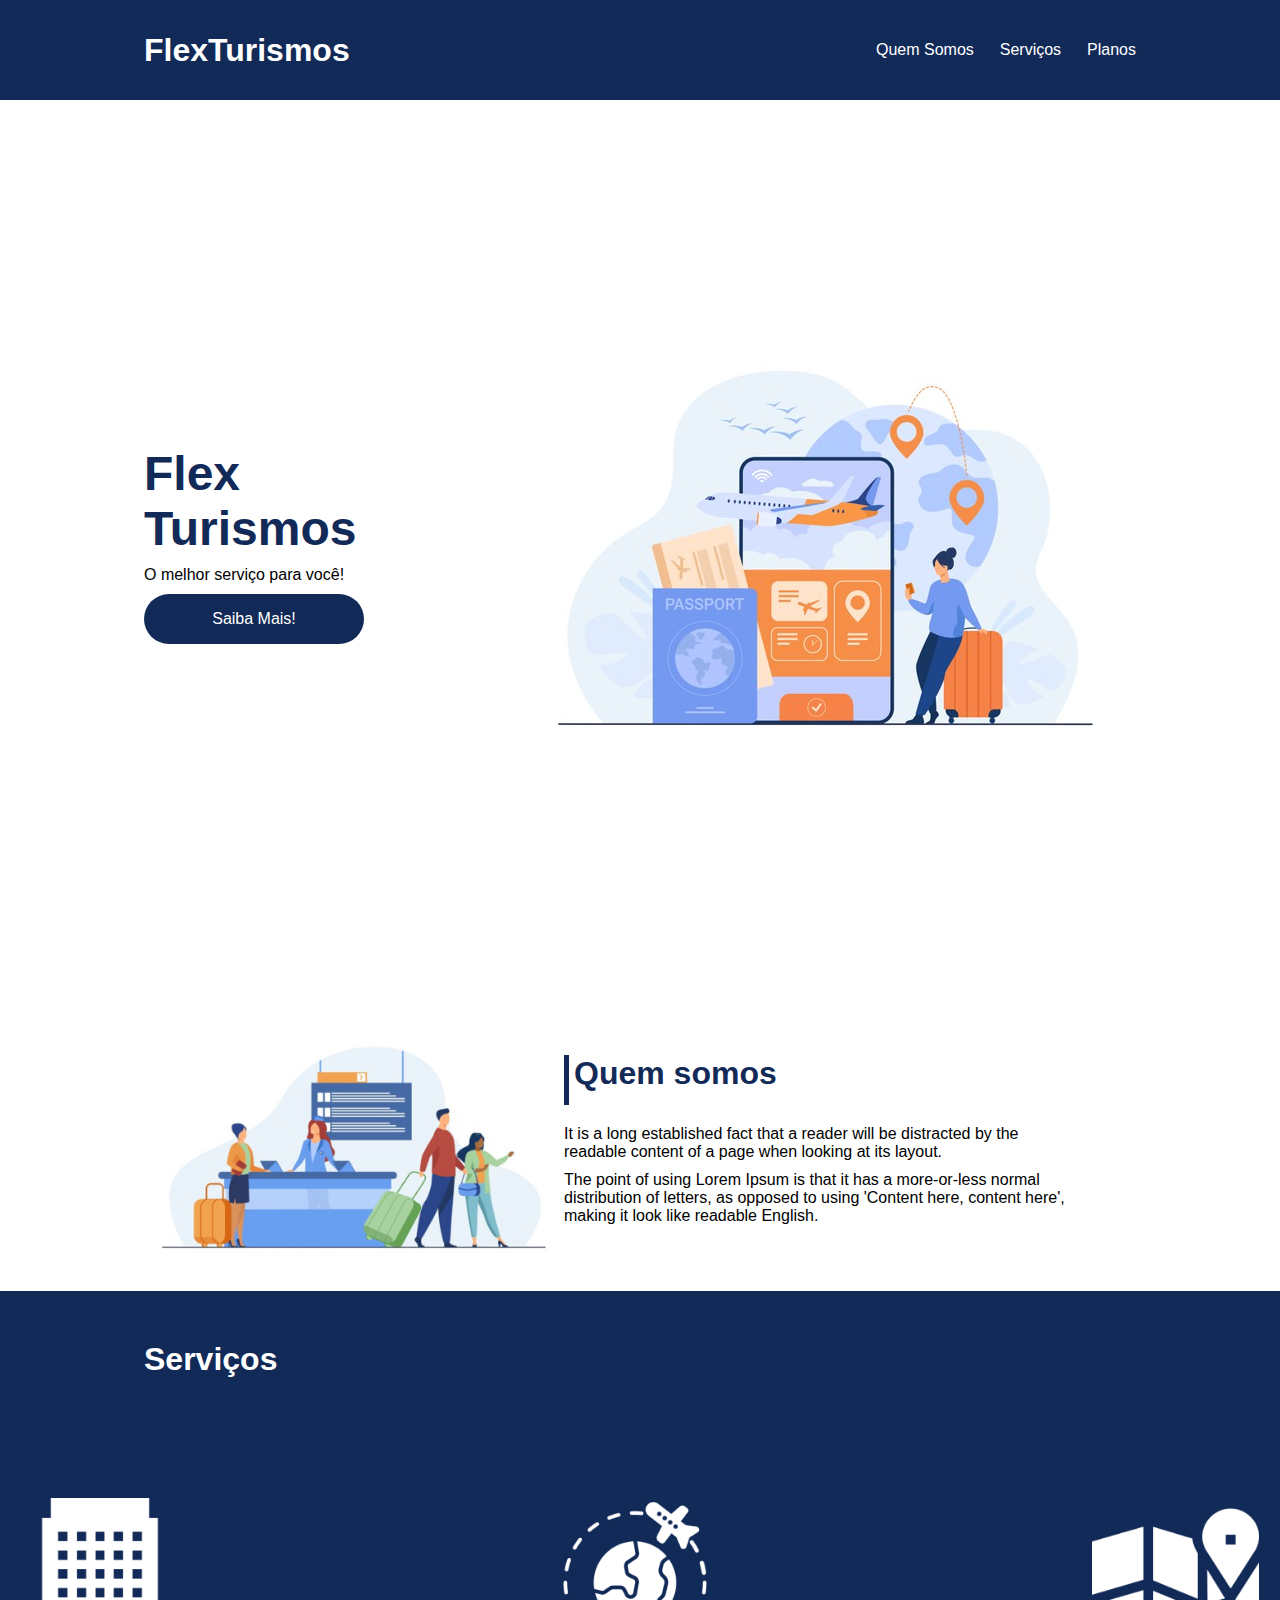
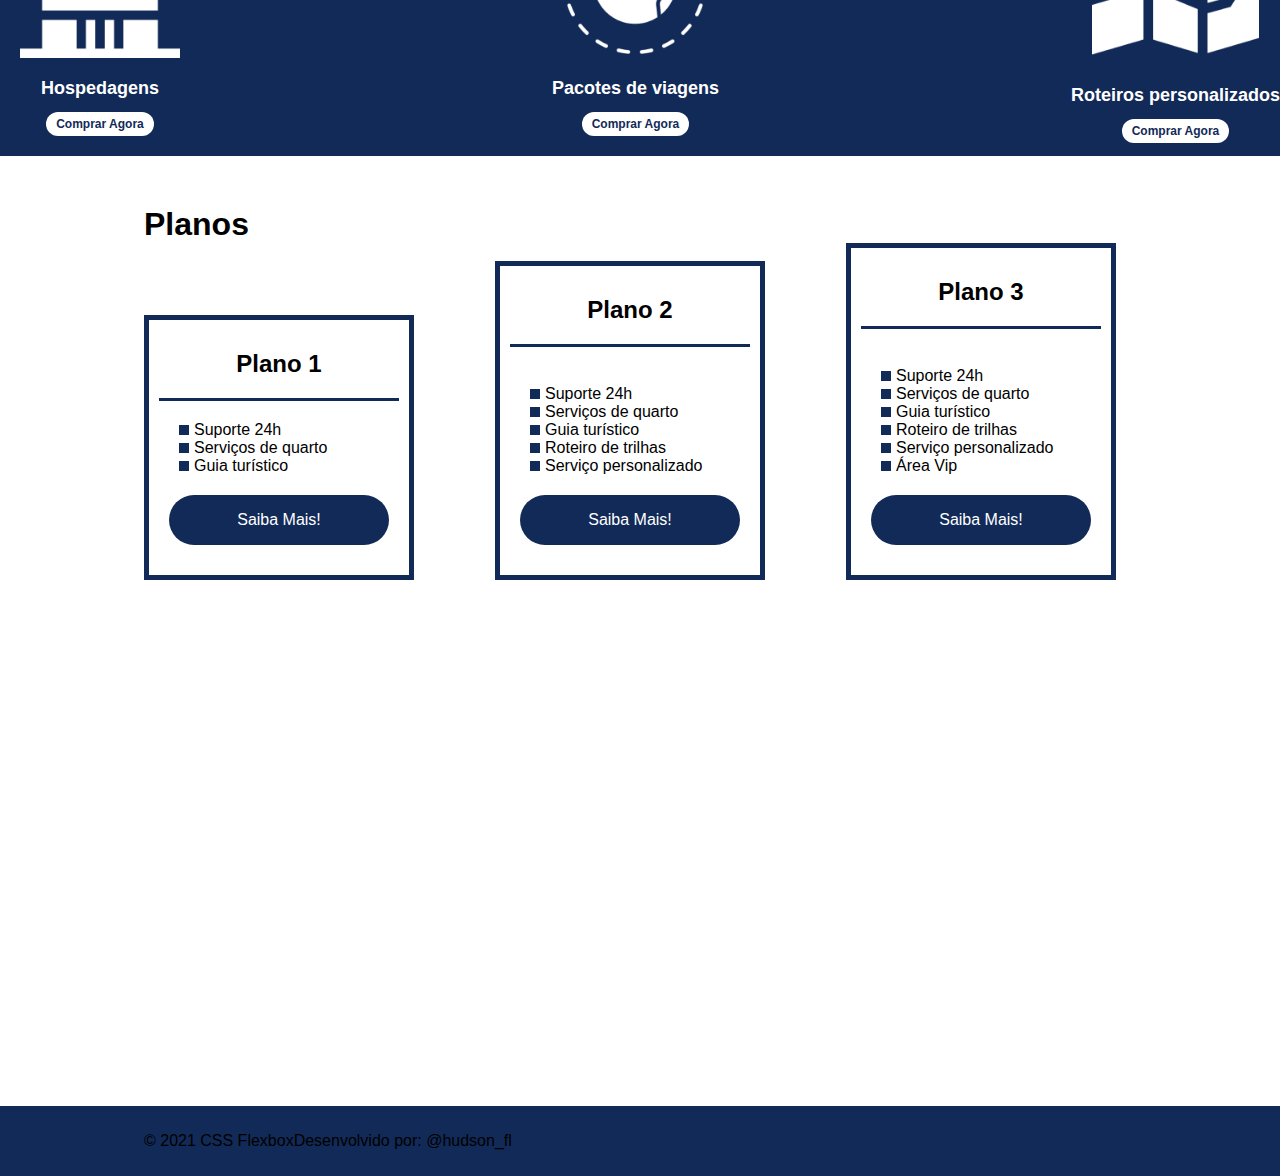
<file: 3-project-flex/index.html>
<!DOCTYPE html>
<html lang="pt-br">
<head>
    <meta charset="UTF-8">
    <meta name="viewport" content="width=device-width, initial-scale=1.0">
    <title>Flex Turismos</title>
    <link rel="stylesheet" href="./style.css">
</head>
<body>
    <header>
        <div class="flex-container menu">
            <div> <h1>FlexTurismos</h1></div>
                <ul class=" list-items">
                    <li><a href="#quem-somos">Quem Somos</a></li>
                    <li><a href="#servicos">Serviços</a></li>
                    <li><a href="#planos">Planos</a></li>
                </ul>
        </div>
    </header>

    <div class="flex-container apresentacao">
        <div class="texto-apresentacao">
            <h1>Flex <br>Turismos</h1>
            <p>O melhor serviço para você!</p>
            <a href="" class="btn">Saiba Mais!</a>
        </div>

        <div>
            <div><img src="./images/0-main.png" alt="banner de apresentação"></div>
        </div>
    </div>

    <div class="flex-container" id="quem-somos">
        <div>
            <h2>Quem somos</h2>
            <p>It is a long established fact that a reader will be distracted by the readable content of a page when looking at its layout. </p>
            <p>The point of using Lorem Ipsum is that it has a more-or-less normal distribution of letters, as opposed to using 'Content here, content here', making it look like readable English.</p>
        </div>
        <div>
            <img src="./images/1-quem-somos.png" alt="balcão de atendimento">
        </div>

    </div>

    <div class="container-externo">
        <div class="flex-container" id="servicos" >
            <h2>Serviços</h2>
        </div>

        <div class="list-servicos">
            <div class="item-servicos">
                <div><img src="./images/icon-2.png" alt="hospedagens"></div>
                <p>Hospedagens</p>
                <a href="#">Comprar Agora</a>
            </div>

            <div class="item-servicos">
               <div><img src="./images/icon-1.png" alt="pacote de viagens"></div>
               <p>Pacotes de viagens</p>
               <a href="#">Comprar Agora</a>
            </div>

            <div class="item-servicos">
                <div><img src="./images/icon-3.png" alt="roteiros personalizados"></div>
                <p>Roteiros personalizados</p>
                <a href="#">Comprar Agora</a>
            </div>

        </div>
    </div>

    <div class="flex-container" id="planos">
        <div><h2>Planos</h2></div>

        <div class="list-planos">
            <div class="item-planos">
                <h3>Plano 1</h3>
                <ul>
                    <li>Suporte 24h</li>
                    <li>Serviços de quarto</li>
                    <li>Guia turístico</li>
                </ul>
                <a href="#" class="btn">Saiba Mais!</a>
            </div>

            <div class="item-planos">
                <h3>Plano 2</h3>
                <br>
                <ul>
                    <li>Suporte 24h</li>
                    <li>Serviços de quarto</li>
                    <li>Guia turístico</li>
                    <li>Roteiro de trilhas</li>
                    <li>Serviço personalizado</li>
                </ul>
                <a href="#" class="btn">Saiba Mais!</a>
            </div>

            <div class="item-planos">
                <h3>Plano 3</h3>
                <br>
                <ul>
                    <li>Suporte 24h</li>
                    <li>Serviços de quarto</li>
                    <li>Guia turístico</li>
                    <li>Roteiro de trilhas</li>
                    <li>Serviço personalizado</li>
                    <li>Área Vip</li>
                </ul>
                <a href="#" class="btn">Saiba Mais!</a>
            </div>
        </div>
    </div>

    <footer footer>
        <div class="flex-container">
            <p>&copy; 2021 CSS Flexbox</p>
            <p>Desenvolvido por: @hudson_fl</p>
        </div>
    </footer>
</body>
</html>
</file>
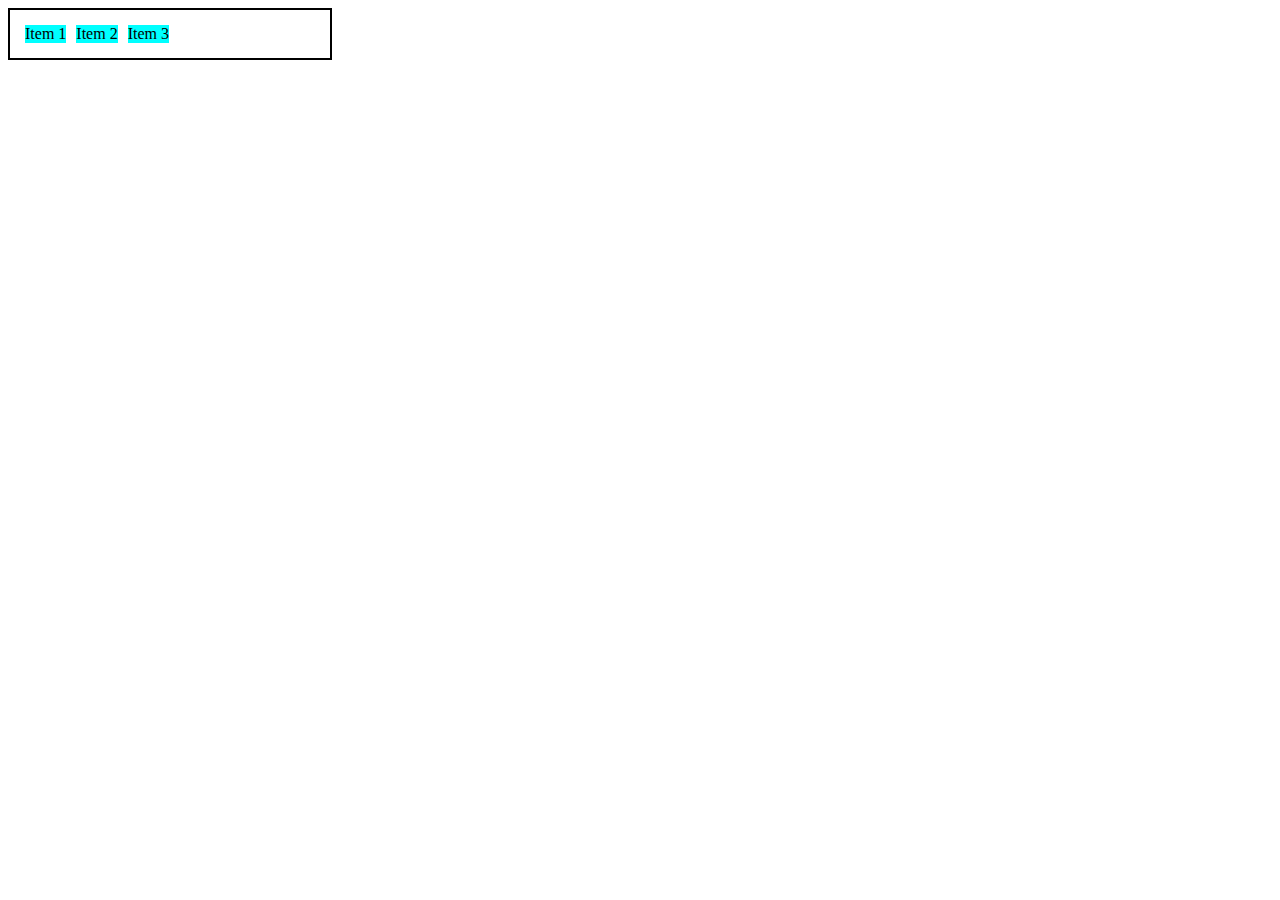
<file: 1-2-flexbox-css/0-display-flex.html>
<!DOCTYPE html>
<html lang="=en">
    <head>
        <meta charset="UTF-8">
        <meta name="viewport"   content="width=device-width, initial-scale=1.0">
        <title>Fundamentos - display flex</title>
        <style>
            .flex {
                max-width: 300px;
                padding: 10px;
                border: 2px solid black;
                display: flex;
            }

            .item{
                background-color: aqua;  
                margin: 5px;
            }
        </style>
    </head>
    <body>
        <div class="flex">
            <div class="item">Item 1</div>
            <div class="item">Item 2</div>
            <div class="item">Item 3</div>
        </div>
    </body>

</html>
</file>
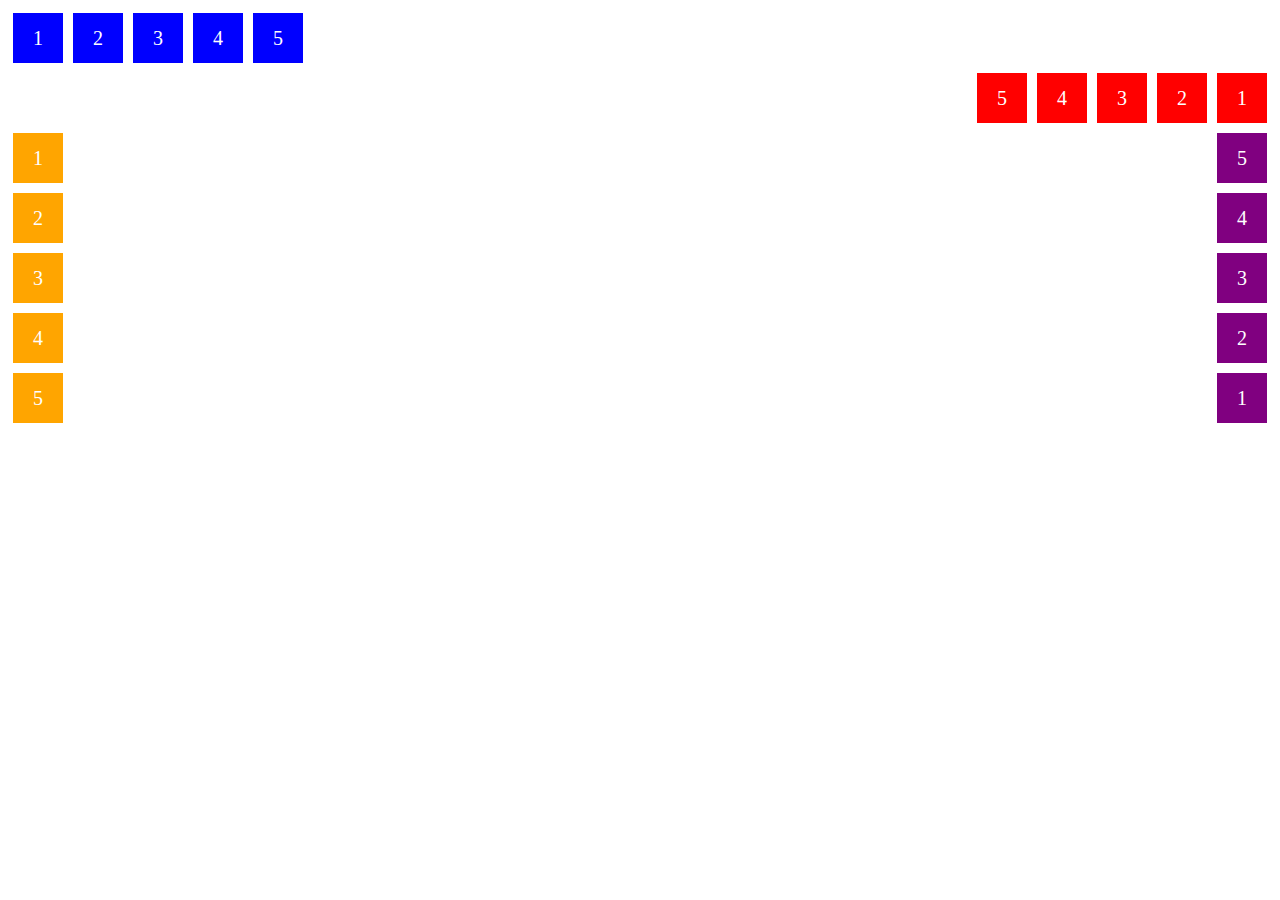
<file: 1-2-flexbox-css/1-flex-direction.html>
<!DOCTYPE html>
<html lang="=en">
    <head>
        <meta charset="UTF-8">
        <meta name="viewport"   content="width=device-width, initial-scale=1.0">
        <title>Fundamentos - Flex direction</title>
        
        <style>
            .flex-container{
                margin: 0;
                padding: 0;
                display: flex;
                list-style: none;
            }

            .flex-item{
                background: blue;
                height: 50px;
                width: 50px;
                line-height: 50px;
                font-size: 20px;
                color: white;
                text-align: center;
                margin: 5px;
            }

            .row{
                flex-direction: row;
            }

            .row-reverse {
                flex-direction: row-reverse;
            }
            .row-reverse li {
                background-color: red;
            }

            .column {
                float: left;
                flex-direction: column; 
            }

            .column li {
                background-color: orange;
            }

            .column-reverse {
                float: right;
                flex-direction: column-reverse;
            }

            .column-reverse li {
                background-color: purple;
            }
            
        </style>
    </head>

    <body>
        <ul class="flex-container row">
            <li class="flex-item">1</li>
            <li class="flex-item">2</li>
            <li class="flex-item">3</li>
            <li class="flex-item">4</li>
            <li class="flex-item">5</li>
        </ul> 
        
        <ul class="flex-container row-reverse">
            <li class="flex-item">1</li>
            <li class="flex-item">2</li>
            <li class="flex-item">3</li>
            <li class="flex-item">4</li>
            <li class="flex-item">5</li>
        </ul>

        <ul class="flex-container column">
            <li class="flex-item">1</li>
            <li class="flex-item">2</li>
            <li class="flex-item">3</li>
            <li class="flex-item">4</li>
            <li class="flex-item">5</li>
        </ul>

        <ul class="flex-container column-reverse">
        <li class="flex-item">1</li>
        <li class="flex-item">2</li>
        <li class="flex-item">3</li>
        <li class="flex-item">4</li>
        <li class="flex-item">5</li>
    </ul>

    </body>
</html>
</file>
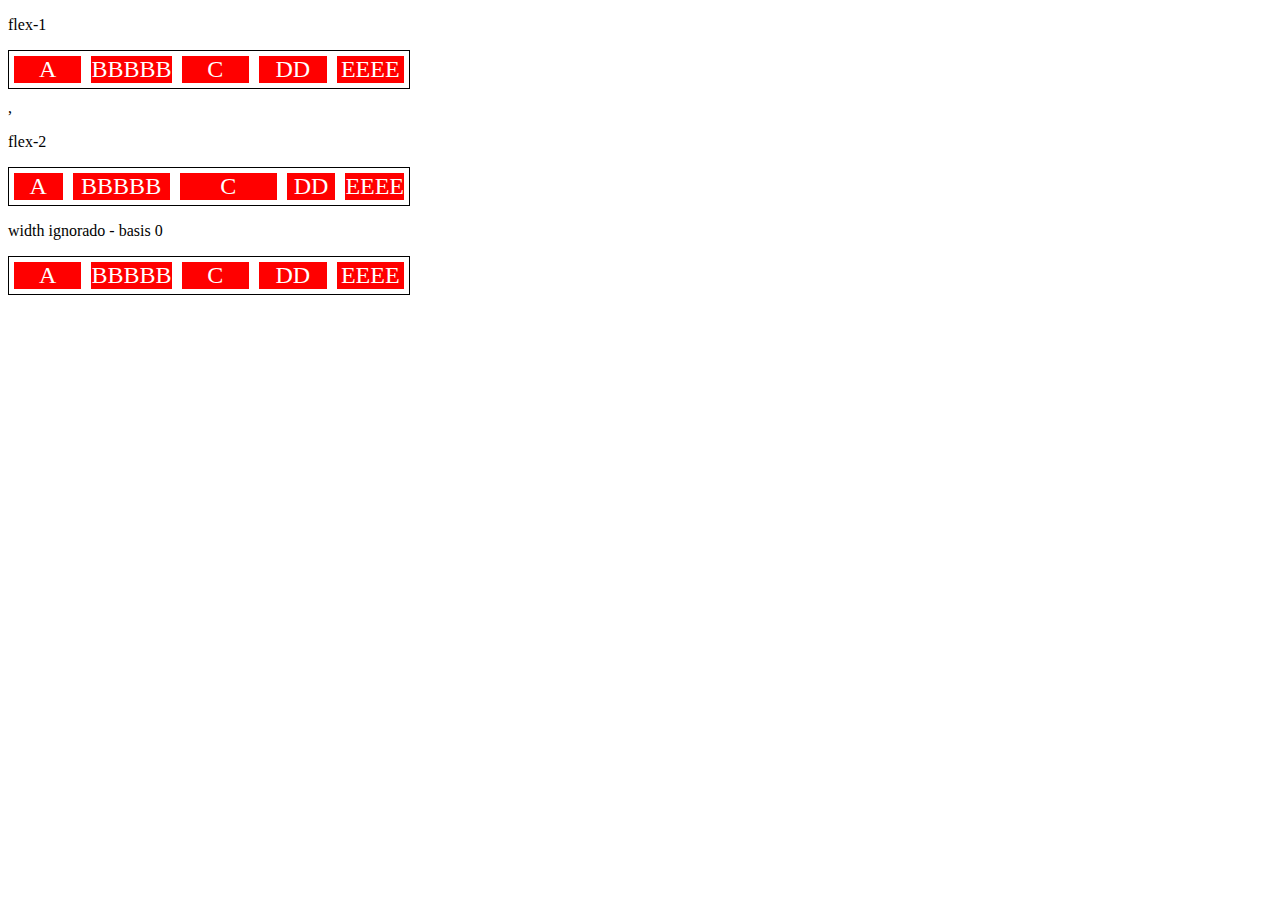
<file: 1-2-flexbox-css/10-flex.html>
<!DOCTYPE html>
<html lang="=en">
    <head>
        <meta charset="UTF-8">
        <meta name="viewport" content="width=device-width, initial-scale=1.0">
        <title>Fundamentos - flex</title>

        <style>
            .flex-container{
                display: flex;
                border: 1px solid black;
                max-width: 400px;
                margin-bottom: 10px;

            }
            .item {
                background-color: red;
                color: white;
                font-size: 24px;
                text-align: center;
                margin: 5px;
                }

            .flex-1 {
                flex: 1;
                /*grow = 1, shrink = 1, basis =0*/
            }
            .largura {
                width: 200px;
                /*min-width: 250px;*/
            }
            .flex-2 {
                flex: 2;
                /*grow = 2, shrink = 1, basis =0*/
            }
        </style>

    </head>
    <body>
        <p>flex-1</p>
        <div class="flex-container">
            <div class="item flex-1">A</div>
            <div class="item flex-1">BBBBB</div>
            <div class="item flex-1">C</div>
            <div class="item flex-1">DD</div>
            <div class="item flex-1">EEEE</div>
        </div>,

        <p>flex-2</p>
        <div class="flex-container">
            <div class="item flex-1">A</div>
            <div class="item flex-2">BBBBB</div>
            <div class="item flex-2">C</div>
            <div class="item flex-1">DD</div>
            <div class="item flex-1">EEEE</div>
        </div>


        <p>width ignorado - basis 0</p>
        <div class="flex-container">
            <div class="item flex-1 largura">A</div>
            <div class="item flex-1 largura">BBBBB</div>
            <div class="item flex-1 largura">C</div>
            <div class="item flex-1 largura">DD</div>
            <div class="item flex-1 largura">EEEE</div>
        </div>
    </body>
</html>
</file>
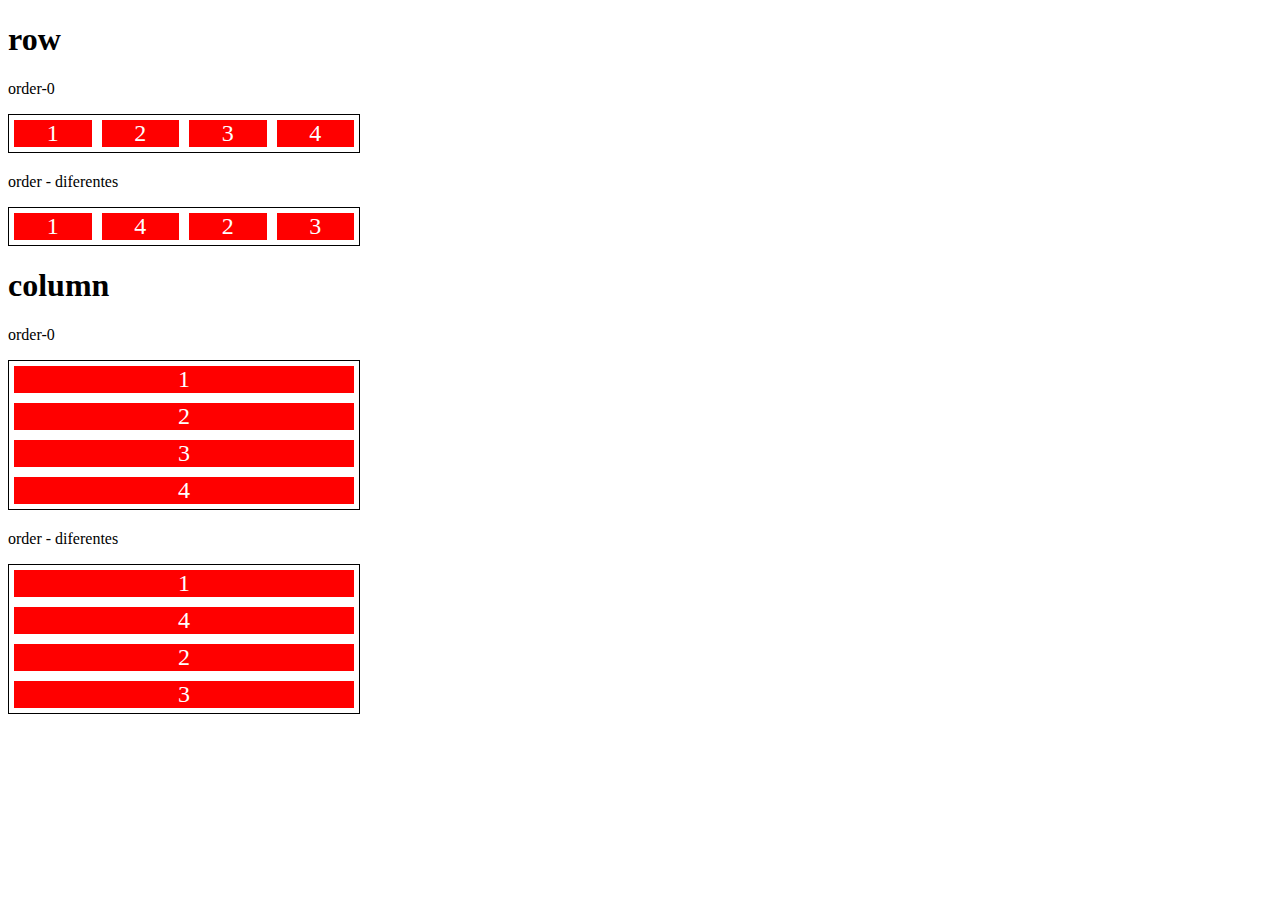
<file: 1-2-flexbox-css/11-order-flexbox.html>
<!DOCTYPE html>
<html lang="=en">
    <head>
        <meta charset="UTF-8">
        <meta name="viewport" content="width=device-width, initial-scale=1.0">
        <title>Fundamentos - order</title>
                      
        <style>
            .flex-container {
                display: flex;
                max-width: 350px;
                border: 1px solid black;
                margin-bottom: 20px;
            }

            .item {
                flex: 1;
                background: red;
                color: white;
                text-align: center;
                font-size: 24px;
                margin: 5px;
                order: 0;
            }

            .o1 {
                order: 1;
            }
            .o2 {
                order: 2;
            }

            .o3 {
                order: 3;
            }

            .direction {
                flex-direction: column;
            
            }
        </style>
    
    </head>
    
    <body>

        <h1>row</h1>
        <p>order-0</p>
        <div class="flex-container">
            <div class="item">1</div>
            <div class="item">2</div>
            <div class="item">3</div>
            <div class="item">4</div>
        </div>

        <p>order - diferentes</p>
        <div class="flex-container">
            <div class="item ">1</div>
            <div class="item o2">2</div>
            <div class="item o3">3</div>
            <div class="item o1">4</div>
        </div>
        
        <h1>column</h1>
        <p>order-0</p>
        <div class="flex-container direction">
            <div class="item">1</div>
            <div class="item">2</div>
            <div class="item">3</div>
            <div class="item">4</div>
        </div>

        <p>order - diferentes</p>
        <div class="flex-container direction">
            <div class="item ">1</div>
            <div class="item o2">2</div>
            <div class="item o3">3</div>
            <div class="item o1">4</div>
        </div>
    </body>

</html>
</file>
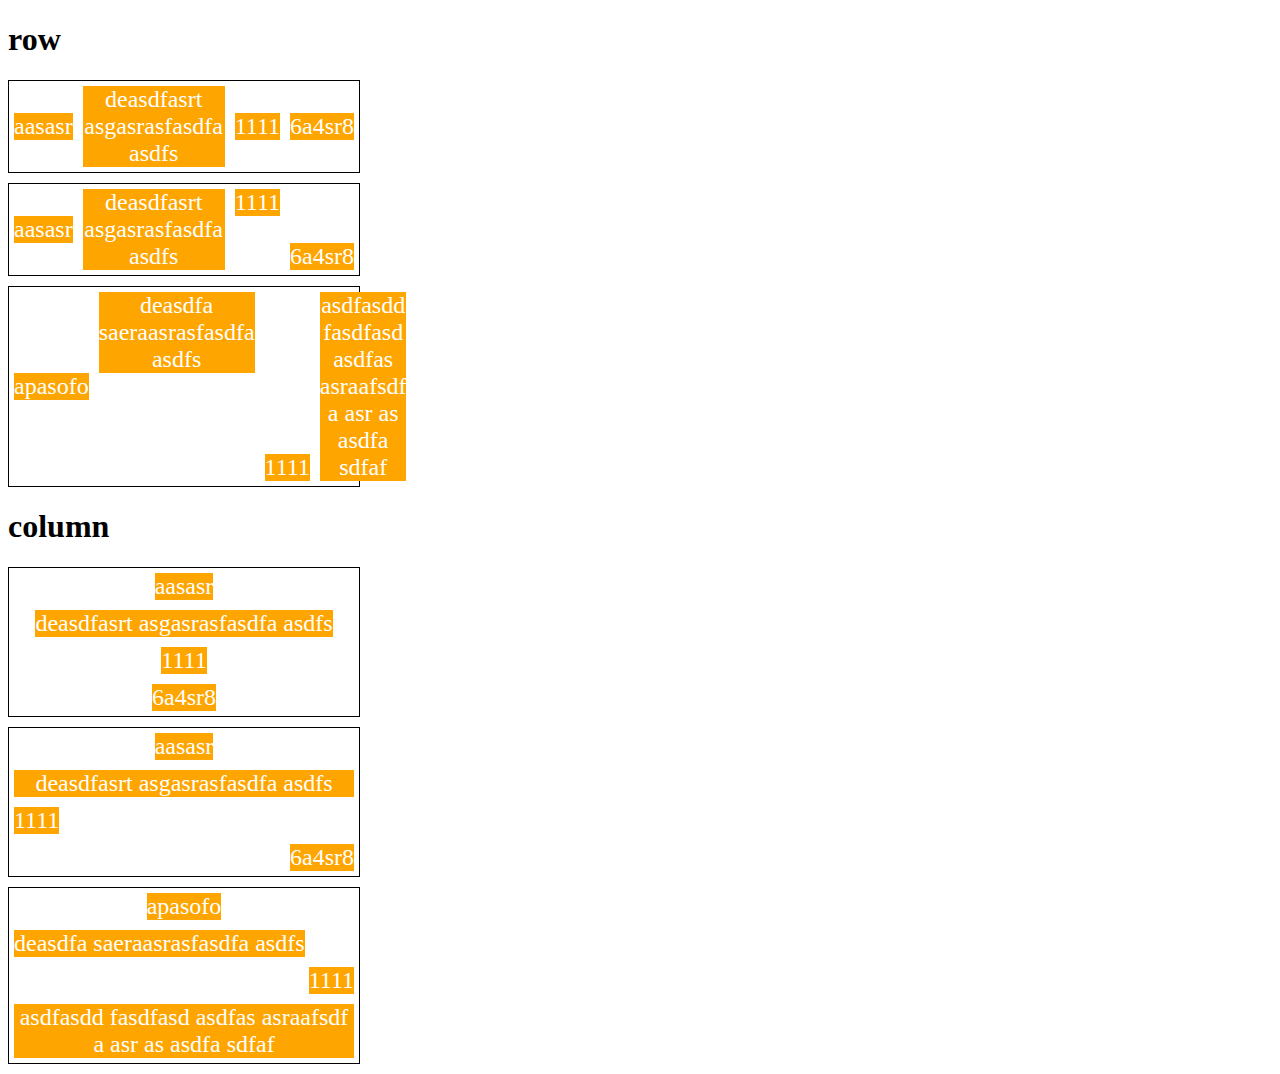
<file: 1-2-flexbox-css/12-align-self.html>
<!DOCTYPE html>
<html lang="=en">
    <head>
        <meta charset="UTF-8">
        <meta name="viewport" content="width=device-width, initial-scale=1.0">
        <title>Fundamentos - align-self</title>
    
        <style>
            .flex-container {
                max-width: 350px;
                border: 1px solid black;
                margin-bottom: 10px;
                display: flex;
                
            }

            .align-container {
                align-items: center;
            }
            .item {

                background-color: orange;
                color: white;
                font-size: 24px;
                text-align: center;
                margin: 5px;
            }

            .center {
                align-self: center;
            }

            .start {
                align-self:flex-start;
            }

            .end {
                align-self: flex-end;
            }

            .baseline {
                align-self: baseline;

            }

            .stretch {
                align-self: stretch;

            }
            .auto {
                align-self: auto;
            }
            .direction {
                flex-direction: column;
            }
        </style>
        
    
    </head>

    <body>
        <h1>row</h1>
        <div class="flex-container align-container">
            <div class="item auto">aasasr</div>
            <div class="item auto">deasdfasrt asgasrasfasdfa  asdfs</div>
            <div class="item auto">1111</div>
            <div class="item auto">6a4sr8</div>
        </div>


        <div class="flex-container">
            <div class="item center ">aasasr</div>
            <div class="item stretch">deasdfasrt asgasrasfasdfa  asdfs</div>
            <div class="item start">1111</div>
            <div class="item end">6a4sr8</div>
        </div>
        <div class="flex-container">
            <div class="item center ">apasofo</div>
            <div class="item start">deasdfa saeraasrasfasdfa  asdfs</div>
            <div class="item end">1111</div>
            <div class="item stretch">asdfasdd fasdfasd asdfas asraafsdf a asr as asdfa sdfaf</div>
        </div>
        <h1>column</h1>
        <div class="flex-container align-container direction">
            <div class="item auto">aasasr</div>
            <div class="item auto">deasdfasrt asgasrasfasdfa  asdfs</div>
            <div class="item auto">1111</div>
            <div class="item auto">6a4sr8</div>
        </div>


        <div class="flex-container direction">
            <div class="item center ">aasasr</div>
            <div class="item stretch">deasdfasrt asgasrasfasdfa  asdfs</div>
            <div class="item start">1111</div>
            <div class="item end">6a4sr8</div>
        </div>
        <div class="flex-container direction">
            <div class="item center ">apasofo</div>
            <div class="item start">deasdfa saeraasrasfasdfa  asdfs</div>
            <div class="item end">1111</div>
            <div class="item stretch">asdfasdd fasdfasd asdfas asraafsdf a asr as asdfa sdfaf</div>
        </div>
    </body>
</html>
</file>
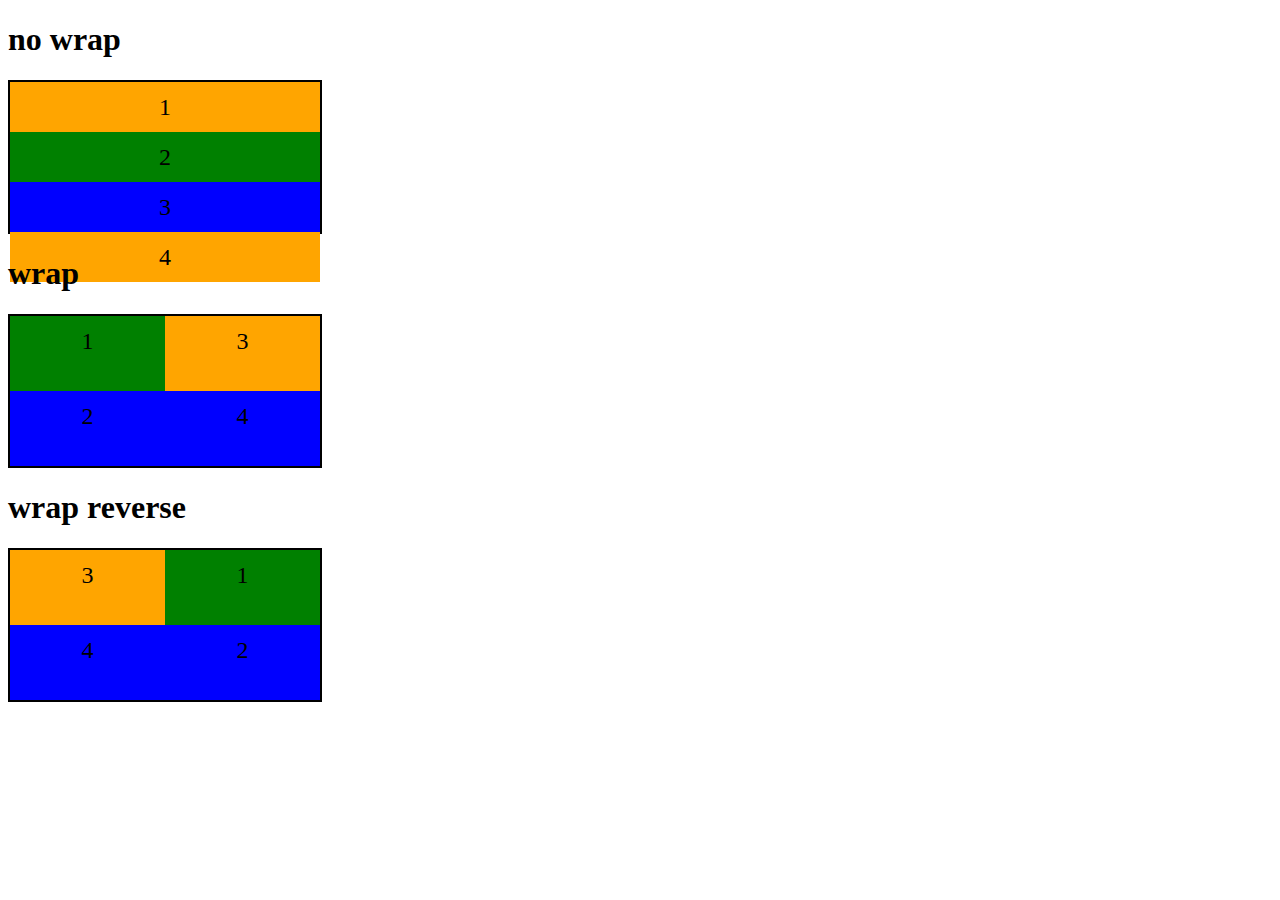
<file: 1-2-flexbox-css/2-flex-wrap.html>
<!DOCTYPE html>
<html lang="=en">
    <head>
        <meta charset="UTF-8">
        <meta name="viewport"   content="width=device-width, initial-scale=1.0">
        <title>Fundamentos - Flex wrap</title>
    
    <style>
        .flex-container {
            display: flex;
            height: 150px;
            flex-direction: column;
            border: 2px solid black;
            max-width: 310px;
        
        }
        .item {
            font-size: 24px;
            height: 50%;
            text-align: center;
            min-width: 100px;
            line-height: 50px;
        }
        .nowrap {
            flex-wrap: nowrap;
        }

        .wrap {
            flex-wrap: wrap;
        }
        .wrap-reverse {
            flex-wrap: wrap-reverse;
        }

        .blue {
            background-color: blue;
        }
        .green {
            background-color: green;
        }
        .orange {   
            background-color: orange;
        }
    </style>
    </head>
    <body>
        <h1>no wrap</h1>
        
        <div class="flex-container nowrap">
            <div class="item orange">1</div>
            <div class="item green">2</div>
            <div class="item blue">3</div>
            <div class="item orange">4</div>
            
        </div>

        <h1>wrap</h1>
        <div class="flex-container wrap">
                <div class="item green">1</div>
                <div class="item blue">2</div>
                <div class="item orange">3</div>
                <div class="item blue">4</div>
        </div>

        <h1>wrap reverse</h1>
        <div class="flex-container wrap-reverse">
                
                <div class="item green">1</div>
                <div class="item blue">2</div>
                <div class="item orange">3</div>
                <div class="item blue">4</div>
        </div>

    </body>
</html>
</file>
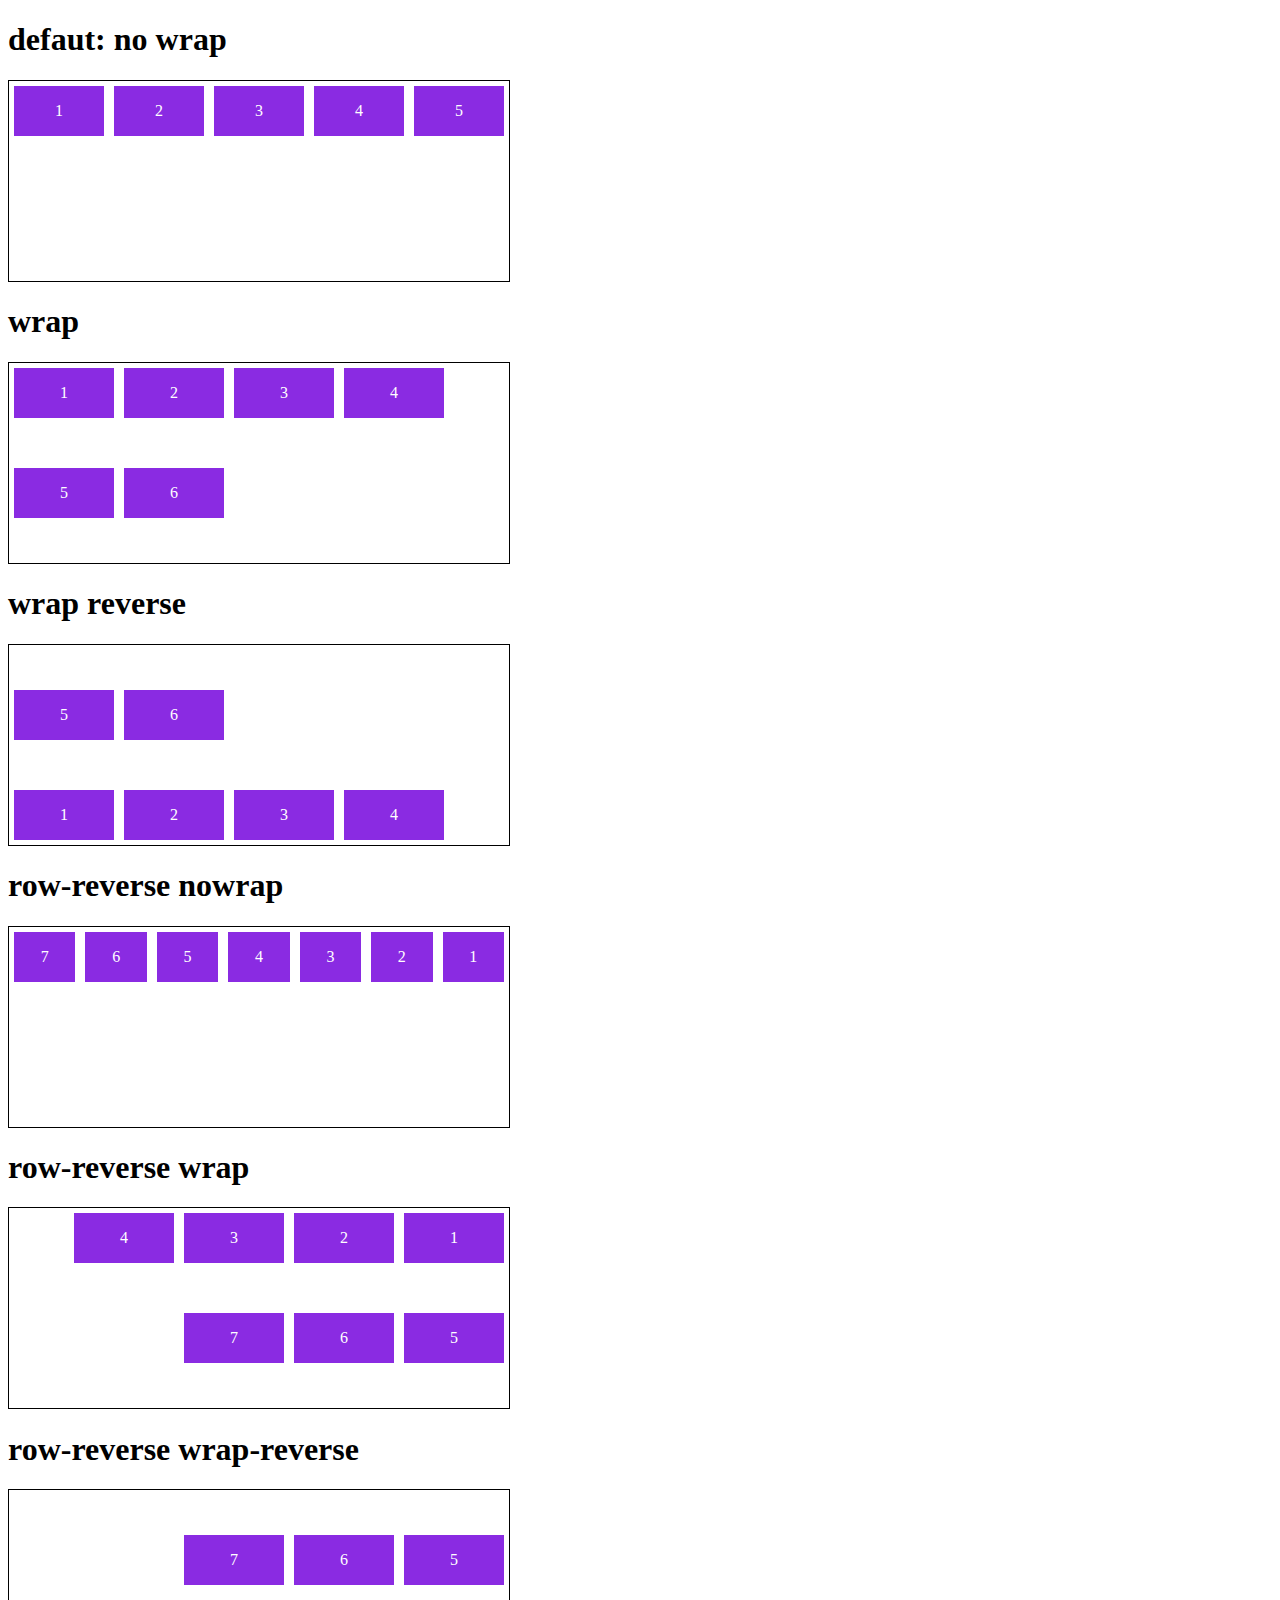
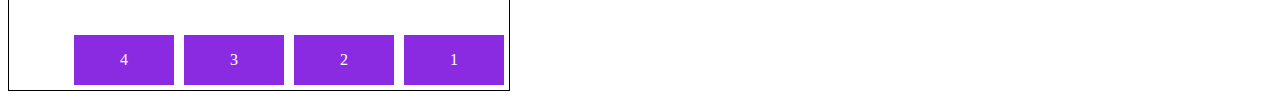
<file: 1-2-flexbox-css/3-flex-flow.html>
<!DOCTYPE html>
<html lang="=en">
    <head>
        <meta charset="UTF-8">
        <meta name="viewport"   content="width=device-width, initial-scale=1.0">
        <title>Fundamentos - Flex flow</title>

        <style>
            .flex-container {
                display: flex;
                border: 1px solid black;
                max-width: 500px;
                margin-bottom: 10px;
                height: 200px;
            }
            .default {
                flex-flow: row nowrap;
            }

            .wrap {
                flex-flow: row wrap;
            }

            .wrap-reverse {
                flex-flow: row wrap-reverse;
            }
            .r-nowrap {
                flex-flow: row-reverse nowrap;
            }

            .r-wrap {
                flex-flow: row-reverse wrap;
            }

            .rr-wrap{
                flex-flow: row-reverse wrap-reverse;
            }
            .item {
                background-color: blueviolet;
                margin: 5px;
                color: white;
                text-align: center;
                width: 100px;
                height: 50px;
                line-height: 50px;
            }


        </style>

    </head>
    <body>
        <h1>defaut: no wrap</h1>
        <div class="flex-container default">
            <div class="item">1</div>
            <div class="item">2</div>
            <div class="item">3</div>
            <div class="item">4</div>
            <div class="item">5</div>
        </div>

        <h1>wrap</h1>
        <div class="flex-container wrap">
            <div class="item">1</div>
            <div class="item">2</div>
            <div class="item">3</div>
            <div class="item">4</div>
            <div class="item">5</div>
            <div class="item">6</div>
        </div>

        <h1>wrap reverse</h1>
        <div class="flex-container wrap-reverse">
            <div class="item">1</div>
            <div class="item">2</div>
            <div class="item">3</div>
            <div class="item">4</div>
            <div class="item">5</div>
            <div class="item">6</div>
        </div>
        
        <h1>row-reverse nowrap</h1>
        <div class="flex-container r-nowrap">
            <div class="item">1</div>
            <div class="item">2</div>
            <div class="item">3</div>
            <div class="item">4</div>
            <div class="item">5</div>
            <div class="item">6</div>
            <div class="item">7</div>
        </div>

        <h1>row-reverse wrap</h1>
        <div class="flex-container r-wrap">
            <div class="item">1</div>
            <div class="item">2</div>
            <div class="item">3</div>
            <div class="item">4</div>
            <div class="item">5</div>
            <div class="item">6</div>
            <div class="item">7</div>
        </div>

        
        <h1>row-reverse wrap-reverse</h1>
        <div class="flex-container rr-wrap">
            <div class="item">1</div>
            <div class="item">2</div>
            <div class="item">3</div>
            <div class="item">4</div>
            <div class="item">5</div>
            <div class="item">6</div>
            <div class="item">7</div>
        </div>
    </body>
</html>
</file>
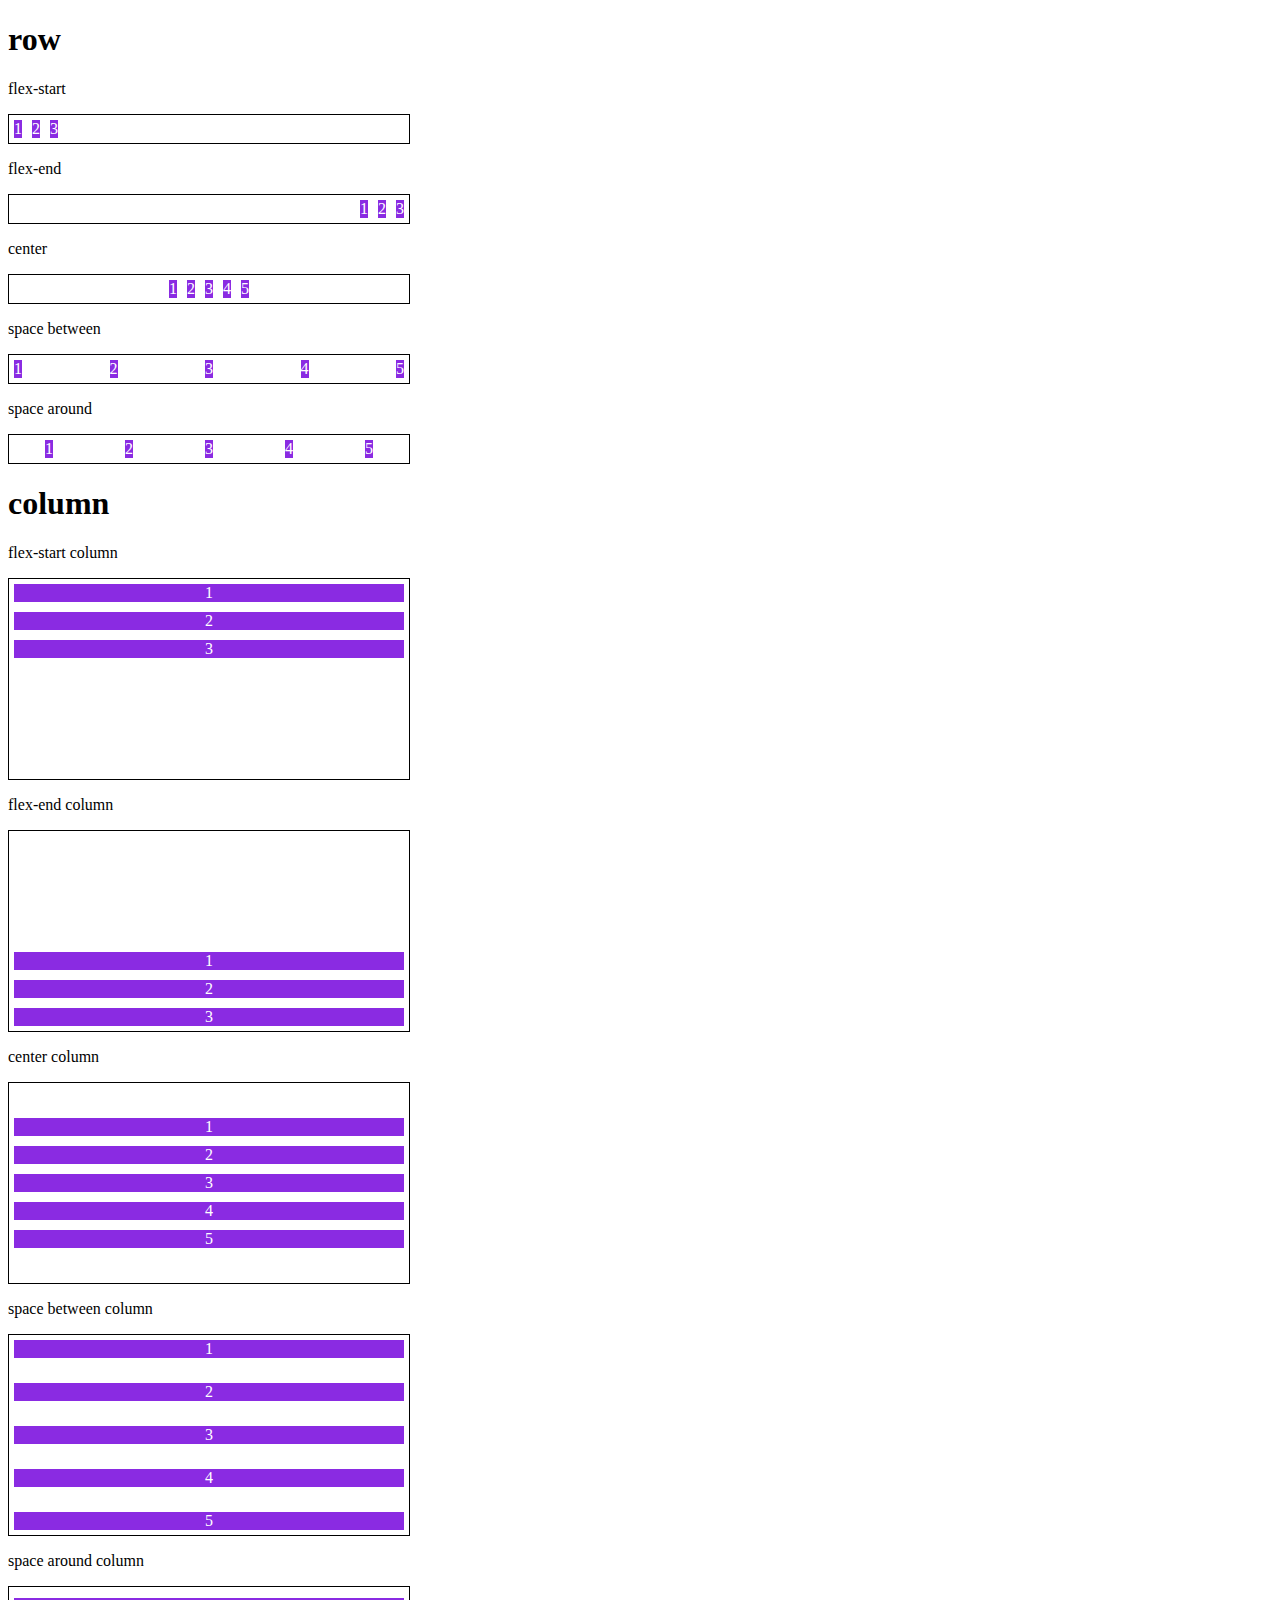
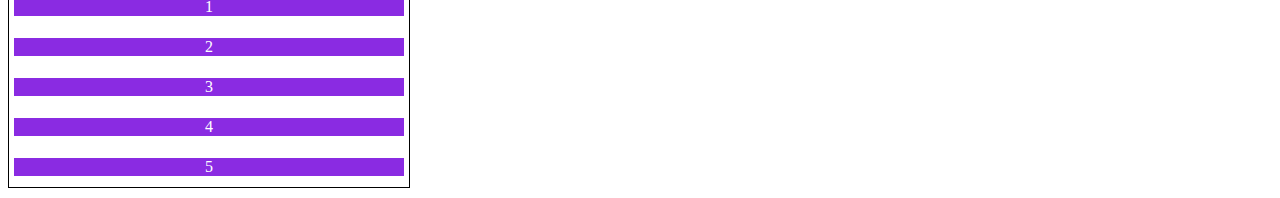
<file: 1-2-flexbox-css/4-justify-content.html>
<!DOCTYPE html>
<html lang="=en">
    <head>
        <meta charset="UTF-8">
        <meta name="viewport" content="width=device-width, initial-scale=1.0">
        <title>Fundamentos - Justify content</title>
        
        <style>
            .container {
                max-width: 400px;
                border: 1px solid black;
                margin: 0;
                display: flex;
                margin-bottom: 10px;
            }

            .item {
                background-color: blueviolet;
                margin: 5px;
                text-align: center;
                color: white;
            }

            .flex-start {
                justify-content: flex-start;
            }

            .flex-end {
                justify-content: flex-end;
            }

            .center {
                justify-content: center;
            }

            .space-between {

                justify-content: space-between;

            }

            .space-around {
                justify-content: space-around;
            }

            .column {
                flex-direction: column;
                min-height: 200px;
            }


         </style>

    </head>

    <body>
        <h1>row</h1>
        <p>flex-start</p>
        <section class="container flex-start">
            <div class="item">1</div>
            <div class="item">2</div>
            <div class="item">3</div>
        </section>
        <p>flex-end</p>
        <section class="container flex-end">
            <div class="item">1</div>
            <div class="item">2</div>
            <div class="item">3</div>
        </section>

        <p>center</p>
        <section class="container center">
            <div class="item">1</div>
            <div class="item">2</div>
            <div class="item">3</div>
            <div class="item">4</div>
            <div class="item">5</div>
        </section>

        <p>space between</p>
        <section class="container space-between">
            <div class="item">1</div>
            <div class="item">2</div>
            <div class="item">3</div>
            <div class="item">4</div>
            <div class="item">5</div>
        </section>

        <p>space around</p>
        <section class="container space-around">
            <div class="item">1</div>
            <div class="item">2</div>
            <div class="item">3</div>
            <div class="item">4</div>
            <div class="item">5</div>
        </section>

        <h1>column</h1>
        <p>flex-start column</p>
        <section class="container flex-start column">
            <div class="item">1</div>
            <div class="item">2</div>
            <div class="item">3</div>
        </section>

        <p>flex-end column</p>
        <section class="container flex-end column">
            <div class="item">1</div>
            <div class="item">2</div>
            <div class="item">3</div>
        </section>

        <p>center column</p>
        <section class="container center column">
            <div class="item">1</div>
            <div class="item">2</div>
            <div class="item">3</div>
            <div class="item">4</div>
            <div class="item">5</div>
        </section>

        <p>space between column</p>
        <section class="container space-between column">
            <div class="item">1</div>
            <div class="item">2</div>
            <div class="item">3</div>
            <div class="item">4</div>
            <div class="item">5</div>
        </section>

        <p>space around column</p>
        <section class="container space-around column">
            <div class="item">1</div>
            <div class="item">2</div>
            <div class="item">3</div>
            <div class="item">4</div>
            <div class="item">5</div>
        </section>
    </body>
</html>
</file>
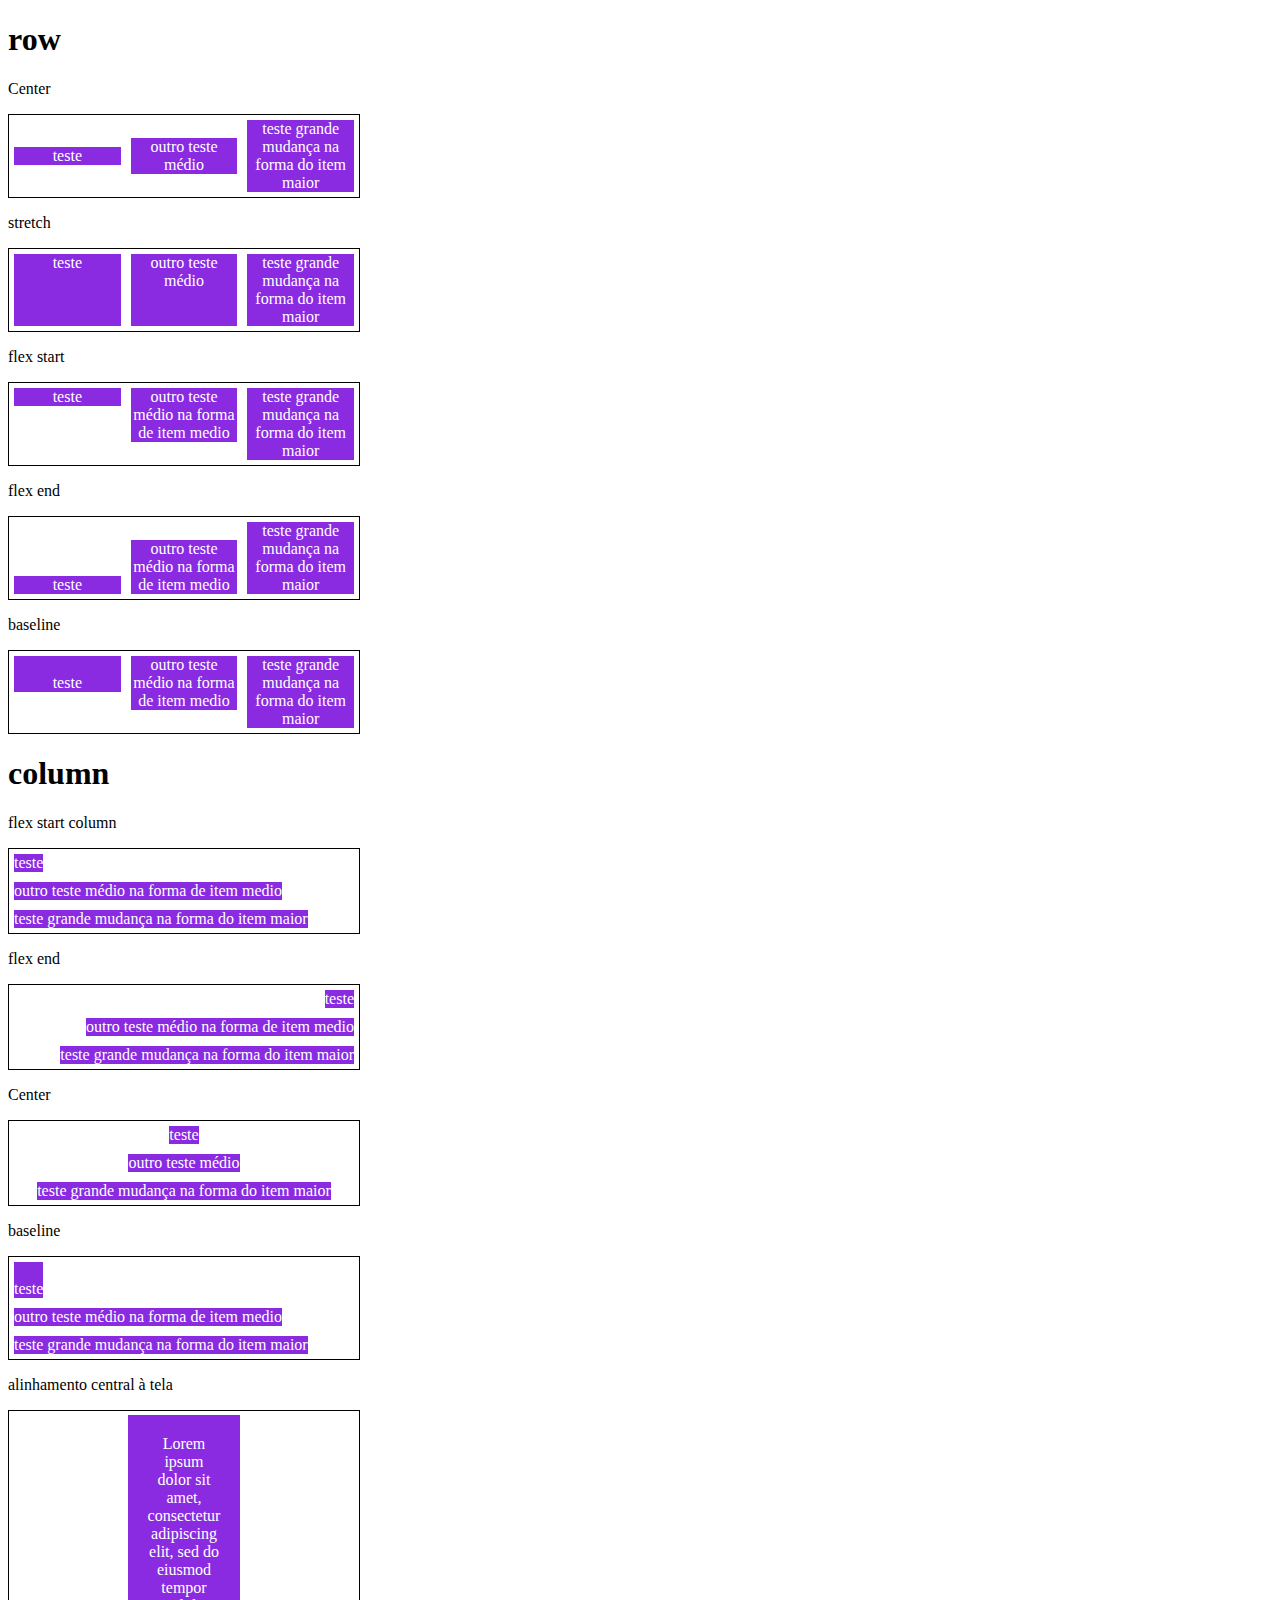
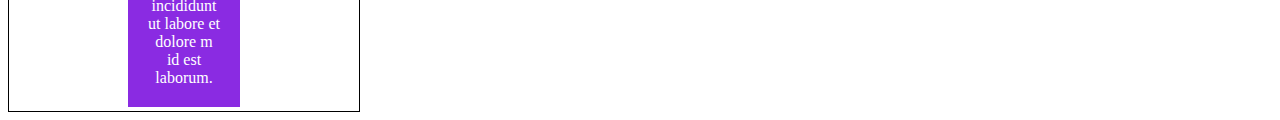
<file: 1-2-flexbox-css/5-align-items.html>
<!DOCTYPE html>
<html lang="=en">
    <head>
        <meta charset="UTF-8">
        <meta name="viewport" content="width=device-width, initial-scale=1.0">
        <title>Fundamentos - align-items</title>
        
        <style>
            .container {
                max-width: 350px;
                border: 1px solid black;
                display: flex;

            }

            .item {
                background-color: blueviolet;
                margin: 5px;
                color: white;
                text-align: center;
                flex: 1;

            }
            
          
            .center {
                align-items: center;

            }

            .stretch {
                align-items: stretch;
            }

            .start {
                align-items: flex-start;
            }

            .end {
                align-items: flex-end;
            }

            .baseline {
                align-items: baseline;
            }

            .column {

                flex-direction: column;
            }

            .central  {
                height: 300px;
                justify-content: center;
            }

            .central .item {
                flex: 0;
                padding: 20px;
            }

        </style>
    
    </head>
    <body>
        <h1>row</h1>
        <p>Center</p>
        <section class="container center">
            <div class="item">teste</div>
            <div class="item">outro teste médio </div>
            <div class="item"> teste grande mudança na forma do item maior</div>
        </section>

        <p>stretch</p>

        <section class="container stretch">
            <div class="item">teste</div>
            <div class="item">outro teste médio </div>
            <div class="item"> teste grande mudança na forma do item maior</div>
        </section>

        <p>flex start</p>

        <section class="container start">
            <div class="item">teste</div>
            <div class="item">outro teste médio na forma de item medio</div>
            <div class="item"> teste grande mudança na forma do item maior</div>
        </section>
        <p>flex end</p>
        <section class="container end">
            <div class="item">teste</div>
            <div class="item">outro teste médio na forma de item medio</div>
            <div class="item"> teste grande mudança na forma do item maior</div>
        </section>
        <p>baseline</p>
        <section class="container baseline">
            <div class="item"><br>teste</div>
            <div class="item">outro teste médio na forma de item medio</div>
            <div class="item"> teste grande mudança na forma do item maior</div>
        </section>
        
        <h1>column</h1>
        <p>flex start column</p>

        <section class="container start column">
            <div class="item">teste</div>
            <div class="item">outro teste médio na forma de item medio</div>
            <div class="item"> teste grande mudança na forma do item maior</div>
        </section>

        <p>flex end</p>
        <section class="container end column">
            <div class="item">teste</div>
            <div class="item">outro teste médio na forma de item medio</div>
            <div class="item"> teste grande mudança na forma do item maior</div>
        </section>

        <p>Center</p>
        <section class="container center column">
            <div class="item">teste</div>
            <div class="item">outro teste médio </div>
            <div class="item"> teste grande mudança na forma do item maior</div>
        </section>

        <p>baseline</p>
        <section class="container baseline column">
            <div class="item"><br>teste</div>
            <div class="item">outro teste médio na forma de item medio</div>
            <div class="item"> teste grande mudança na forma do item maior</div>
        </section>
        <p>alinhamento central à tela</p>
        <section class="container central center">
            <div class="item">Lorem ipsum dolor sit amet, consectetur adipiscing elit, sed do eiusmod tempor incididunt ut labore et dolore m id est laborum.</div>
        </section>
    </body>




</html>
</file>
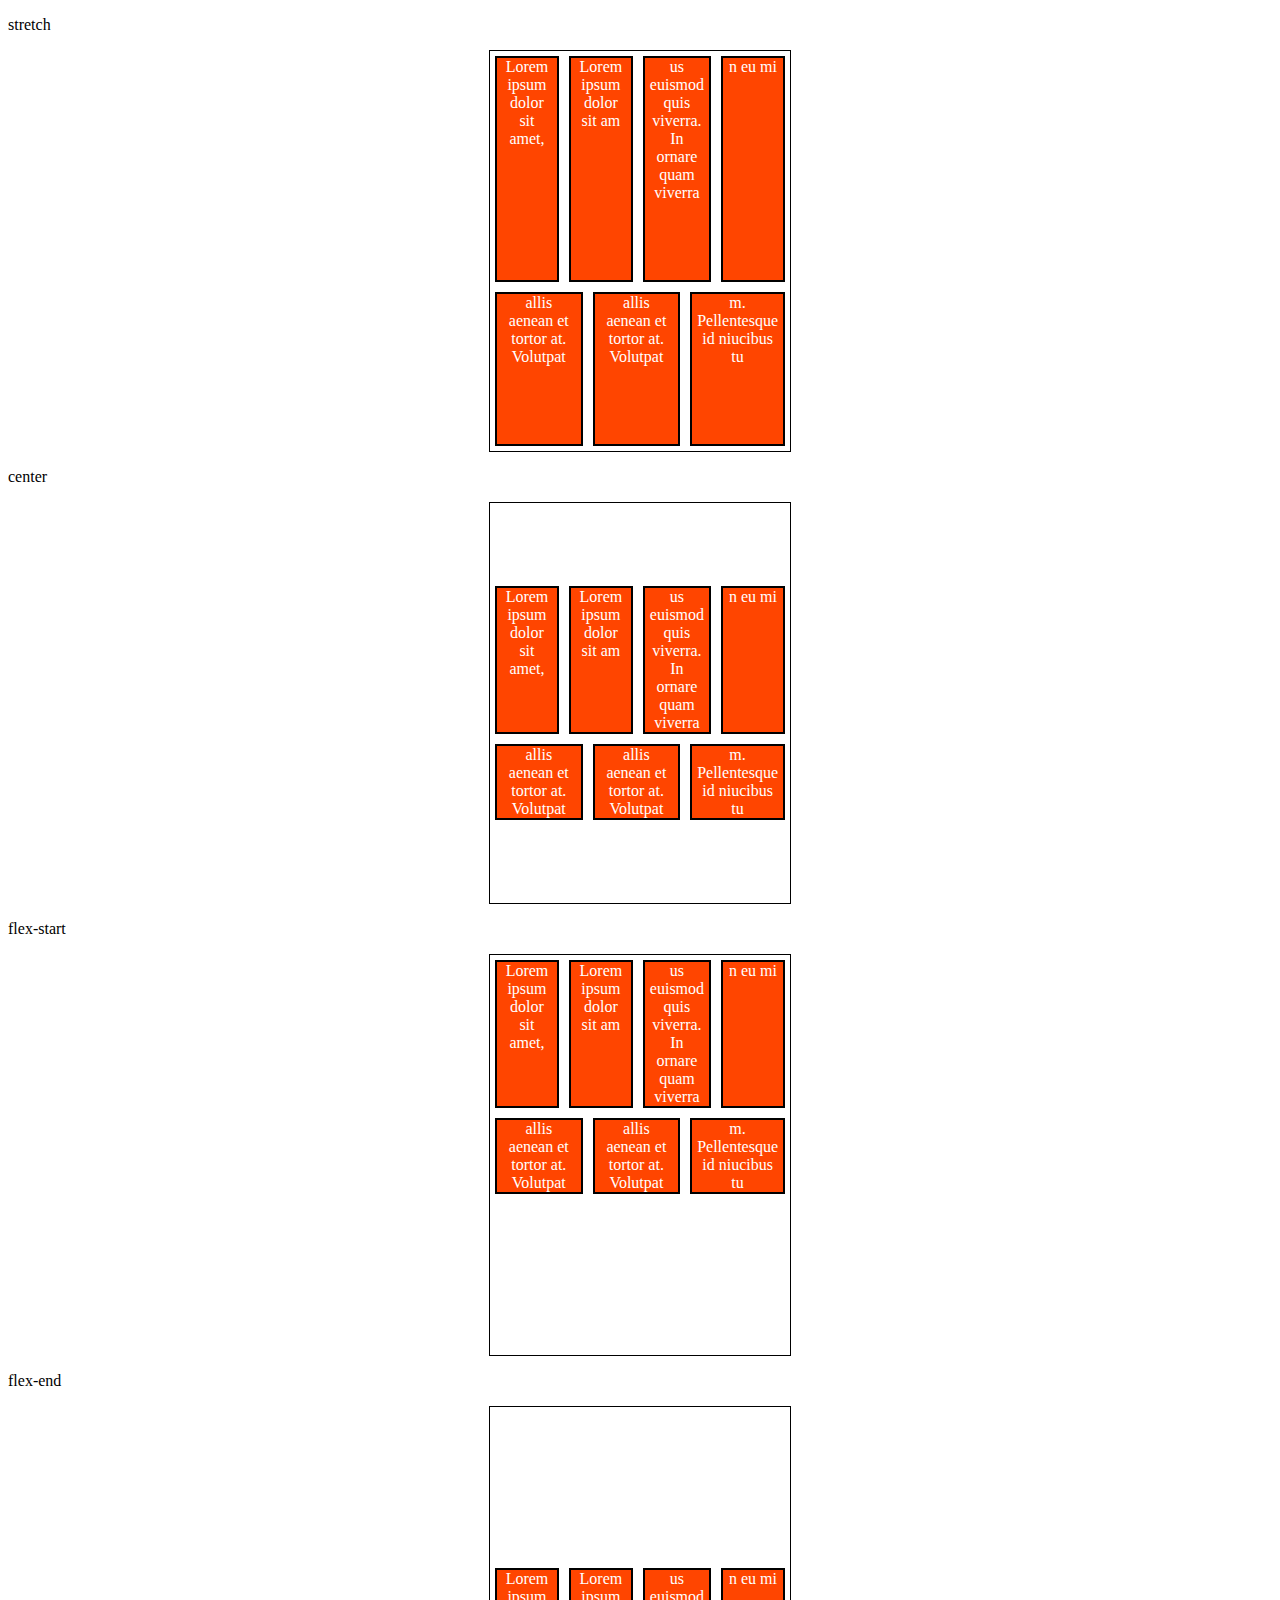
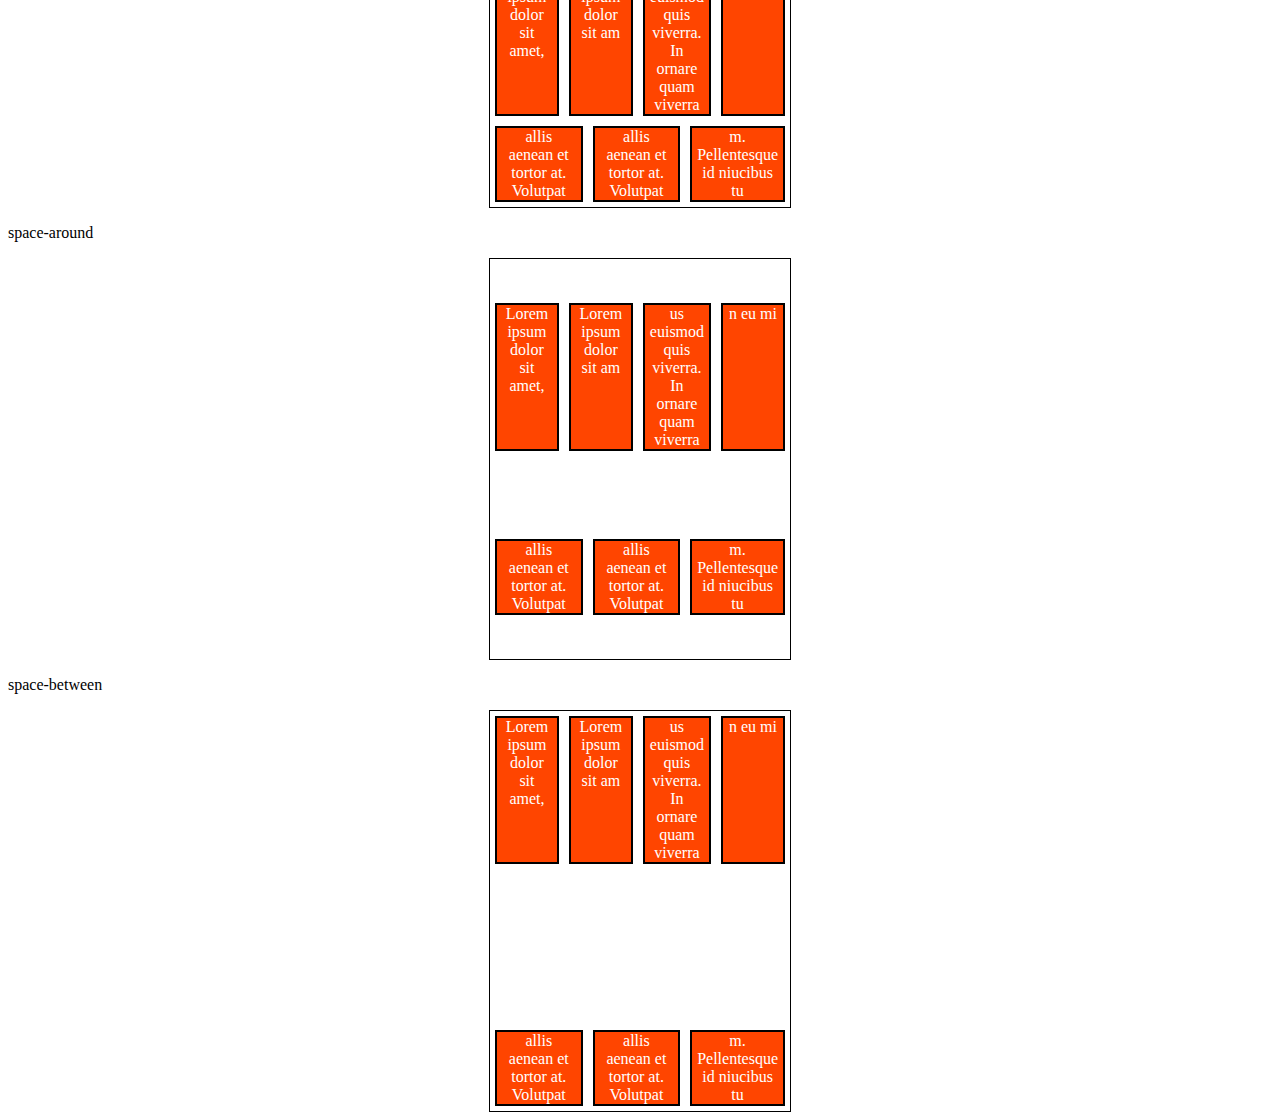
<file: 1-2-flexbox-css/6-align-content.html>
<!DOCTYPE html>
<html lang="=en">
    <head>
        <meta charset="UTF-8">
        <meta name="viewport" content="width=device-width, initial-scale=1.0">
        <title>Fundamentos - align-content</title>
    
        <style>
            .container{

                height: 400px;
                max-width: 300px;
                margin: 0 auto;
                display: flex;
                flex-wrap: wrap;
                border: 1px solid black;
            }

            .item{

                background-color: orangered;
                padding: 0 5px;
                margin: 5px;
                flex: 1;
                text-align: center;
                color: white;
                border: 2px solid black;
            }

            .stretch{
                align-items: stretch;
            }

            .center {
                align-content: center;
            }

            .flex-start {
                align-content: flex-start;
            }

            .flex-end {
                align-content:flex-end;
            }

            .space-around {
                align-content: space-around;
            }

            .space-between
            {
                align-content: space-between;
            }
        </style>
    </head>
    <body>

        <p>stretch</p>
        <div class="container stretch">
            
            <div class="item">Lorem ipsum dolor sit amet,</div>
            <div class="item">Lorem ipsum dolor sit am</div>
            <div class="item">us euismod quis viverra. In ornare quam viverra</div>
            <div class="item">n eu mi</div>
            <div class="item">allis aenean et tortor at. Volutpat</div>
            <div class="item">allis aenean et tortor at. Volutpat</div>
            <div class="item">m. Pellentesque id niucibus tu</div>
        </div>


        <p>center</p>
        <div class="container center">
       
            <div class="item">Lorem ipsum dolor sit amet,</div>
            <div class="item">Lorem ipsum dolor sit am</div>
            <div class="item">us euismod quis viverra. In ornare quam viverra</div>
            <div class="item">n eu mi</div>
            <div class="item">allis aenean et tortor at. Volutpat</div>
            <div class="item">allis aenean et tortor at. Volutpat</div>
            <div class="item">m. Pellentesque id niucibus tu</div>
        </div>


        
        <p>flex-start</p>
        <div class="container flex-start">
       
            <div class="item">Lorem ipsum dolor sit amet,</div>
            <div class="item">Lorem ipsum dolor sit am</div>
            <div class="item">us euismod quis viverra. In ornare quam viverra</div>
            <div class="item">n eu mi</div>
            <div class="item">allis aenean et tortor at. Volutpat</div>
            <div class="item">allis aenean et tortor at. Volutpat</div>
            <div class="item">m. Pellentesque id niucibus tu</div>
        </div>

        
        <p>flex-end</p>
        <div class="container flex-end">
       
            <div class="item">Lorem ipsum dolor sit amet,</div>
            <div class="item">Lorem ipsum dolor sit am</div>
            <div class="item">us euismod quis viverra. In ornare quam viverra</div>
            <div class="item">n eu mi</div>
            <div class="item">allis aenean et tortor at. Volutpat</div>
            <div class="item">allis aenean et tortor at. Volutpat</div>
            <div class="item">m. Pellentesque id niucibus tu</div>
        </div>

        
        <p>space-around</p>
        <div class="container space-around">
       
            <div class="item">Lorem ipsum dolor sit amet,</div>
            <div class="item">Lorem ipsum dolor sit am</div>
            <div class="item">us euismod quis viverra. In ornare quam viverra</div>
            <div class="item">n eu mi</div>
            <div class="item">allis aenean et tortor at. Volutpat</div>
            <div class="item">allis aenean et tortor at. Volutpat</div>
            <div class="item">m. Pellentesque id niucibus tu</div>
        </div>

        <p>space-between</p>
        <div class="container space-between">
       
            <div class="item">Lorem ipsum dolor sit amet,</div>
            <div class="item">Lorem ipsum dolor sit am</div>
            <div class="item">us euismod quis viverra. In ornare quam viverra</div>
            <div class="item">n eu mi</div>
            <div class="item">allis aenean et tortor at. Volutpat</div>
            <div class="item">allis aenean et tortor at. Volutpat</div>
            <div class="item">m. Pellentesque id niucibus tu</div>
        </div>
    </body>
 </html>
</file>
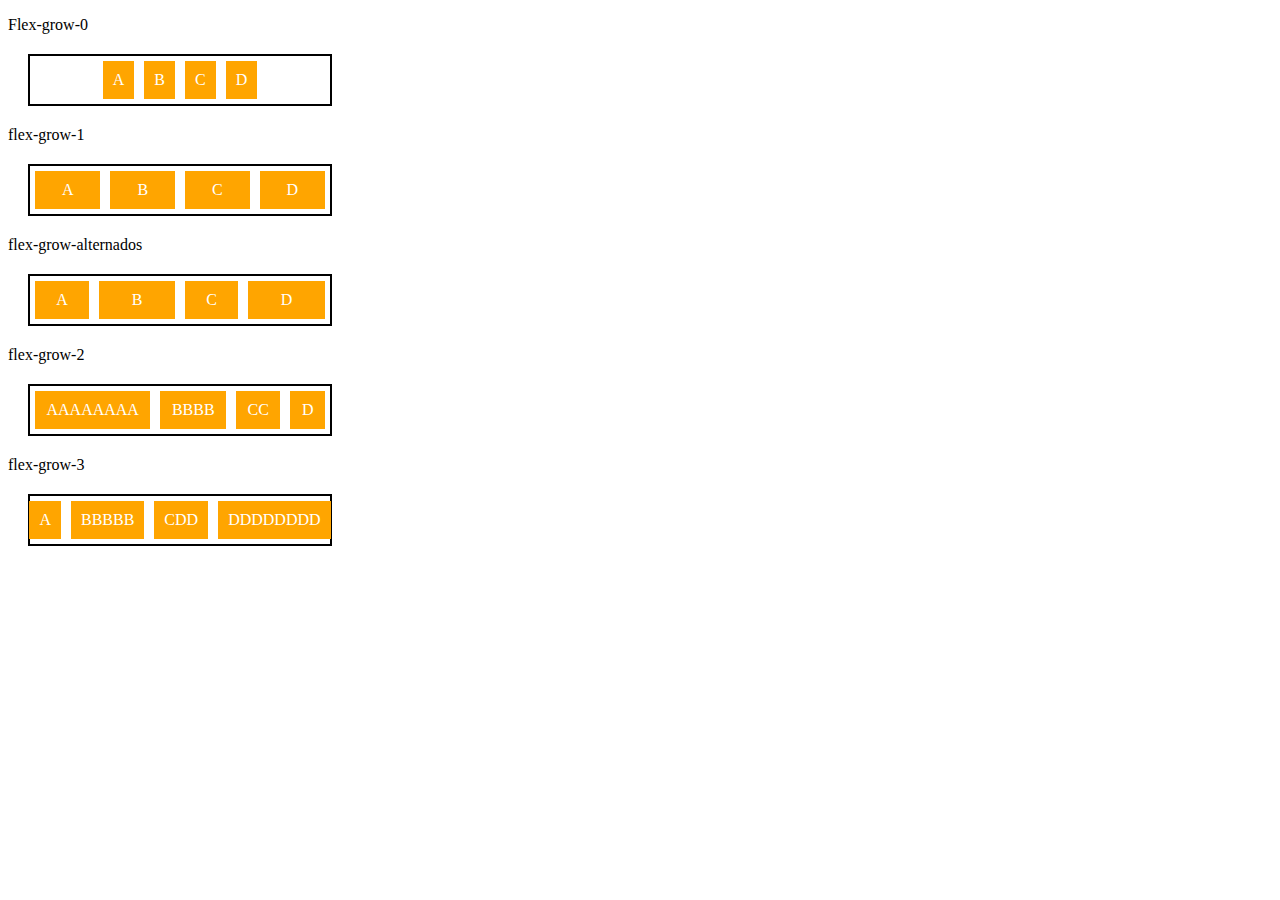
<file: 1-2-flexbox-css/7-flex-grow.html>
<!DOCTYPE html>
<html lang="=en">
    <head>
        <meta charset="UTF-8">
        <meta name="viewport" content="width=device-width, initial-scale=1.0">
        <title>Fundamentos - flex-grow</title>
        
        <style>
            .flex-container{
                display: flex;
                border: 2px solid black;
                max-width: 300px;
                margin: 20px;
                justify-content: center;
            }

            .item {
                background-color: orange;
                margin: 5px;
                padding: 10px;
                text-align: center;
                color: white;
            }
            .fg-0 {
                flex-grow: 0;
            }

            .fg-1 {
                flex-grow: 1;
            }

            .fg-2 {
                flex-grow: 2;
            }

            .fg-3 {
                flex-grow: 3;
            }
        </style>
    
    </head>
    <body>
        <p>Flex-grow-0</p>
        <div class="flex-container">
            <div class="item fg-0">A</div>
            <div class="item fg-0">B</div>
            <div class="item fg-0">C</div>
            <div class="item fg-0">D</div>
        </div>
        <p>flex-grow-1</p>
        <div class="flex-container">
            <div class="item fg-1">A</div>
            <div class="item fg-1">B</div>
            <div class="item fg-1">C</div>
            <div class="item fg-1">D</div>
        </div>
        <p>flex-grow-alternados</p>
        <div class="flex-container">
            <div class="item fg-1">A</div>
            <div class="item fg-2">B</div>
            <div class="item fg-1">C</div>
            <div class="item fg-2">D</div>
        </div>

        <p>flex-grow-2</p>
        <div class="flex-container">
            <div class="item fg-2">AAAAAAAA</div>
            <div class="item fg-2">BBBB</div>
            <div class="item fg-2">CC</div>
            <div class="item fg-2">D</div>
        </div>

        <p>flex-grow-3</p>
        <div class="flex-container">
            <div class="item fg-3">A</div>
            <div class="item fg-3">BBBBB</div>
            <div class="item fg-3">CDD</div>
            <div class="item fg-3">DDDDDDDD</div>
        </div>
    </body>

</html>
</file>
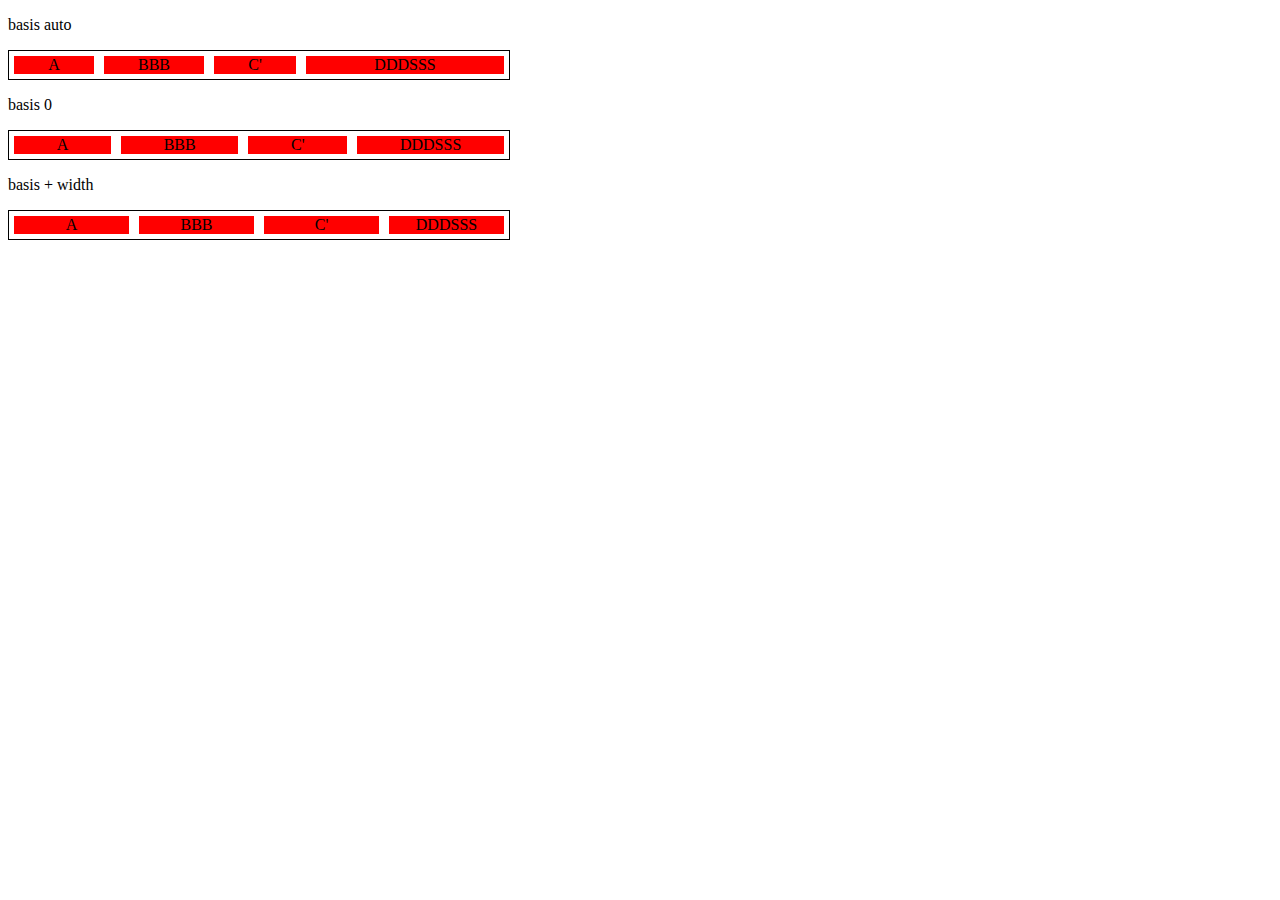
<file: 1-2-flexbox-css/8-flex-basis.html>
<!DOCTYPE html>
<html lang="=en">
    <head>
        <meta charset="UTF-8">
        <meta name="viewport" content="width=device-width, initial-scale=1.0">
        <title>Fundamentos - flex-basis</title>
    
        <style>
            .flex-container {
                max-width: 500px;
                border: 1px solid black;
                display: flex;

            }
            .items   {
                background-color: red;
                color: black;
                text-align: center;
                margin: 5px;

            }

            .bauto{
                flex-basis: auto;
            }

            .b0{
                flex-basis: 0;
            }

            .fg-0{
                flex-grow: 0;
            }

            .fg-1{
                flex-grow: 1;
            }

            .fg-2 {
                flex-grow: 2;
            }

            .w100 {
              flex-basis: 100px;  
            }
           
        </style>
    </head>

    <body>

        <p>basis auto</p>
        <div class="flex-container">
            <div class="items bauto fg-1">A</div>
            <div class="items bauto fg-1">BBB</div>
            <div class="items bauto fg-1">C'</div>
            <div class="items bauto fg-2">DDDSSS</div>
        </div>

        <p>basis 0</p>
        <div class="flex-container">
            <div class="items b-0 fg-1">A</div>
            <div class="items b-0 fg-1">BBB</div>
            <div class="items b-0 fg-1">C'</div>
            <div class="items b-0 fg-1">DDDSSS</div>
        </div>

        <p>basis + width</p>
        <div class="flex-container">
            <div class="items w100 fg-2">A</div>
            <div class="items w100 fg-2">BBB</div>
            <div class="items w100 fg-2">C'</div>
            <div class="items w100 fg-2">DDDSSS</div>
        </div>


    </body>

</html>
</file>
<file: 3-project-flex/style.css>
*{
    margin: 0;
    padding: 0;
    font-family: 'Open Sans', sans-serif;
}

ul {
    list-style: none;
    margin: 0;
    padding: 0;
}

ul li a {
    text-decoration: none;
}

div img {
    display: block;
    width: 100%;

}
.flex-container {
    display: flex;
    max-width: 992px;
    margin: auto;
    width: 100%;
    min-width: 320px;
    
}

header{
    background-color: #122A57;
    height: 100px;
    display: flex;
    align-items: center;
    color: #ffffff;
}

header .list-items {
    display: flex;
    width: 100%;
    max-width: 260px;
    justify-content: space-between;
    align-items: center;

}

.list-items li a
    {
        color: #ffffff;
    }

header .menu {
    justify-content: space-between;
}

.apresentacao {
    height: 100vh;
    align-items: center;
    justify-content: space-between;
}

.apesentacao .texto-apresentacao {
    min-height: 200px;


}

.texto-apresentacao h1 {
    color: #122A57;
    font-size: 48px;
    margin-bottom: 10px;

}

.btn {
    background-color: #122A57;
    color: #ffffff;
    text-align: center;
    border-radius: 30px;
    width: 220px;
    display: block;
    text-decoration: none;
    height: 50px;
    line-height: 50px;
    margin-top: 10px;
    margin-bottom: 10px;
}

#quem-somos {
    flex-direction: row-reverse;
    align-items: center;
    justify-content: space-between;
}

#quem-somos h2 {
    font-size: 32px;
    color: #122A57;
    display: flex;
    margin-bottom: 20px;
}

#quem-somos h2::before {
    content: "" ;
    height: 50px;
    width: 5px;
    margin-right: 5px;
    background-color: #122A57;
    position: relative;
}

#quem-somos p {
    margin-bottom: 10px;
    width: 90%;
}

#quem-somos img {
    min-width: 420px;

}

.container-externo {
    background-color: #122A57;
    width: 100%;

}

#servicos {

    flex-direction: column;
    padding-top: 50px;
    padding-bottom: 100px;

}

#servicos h2 {
    color: #ffffff;
    font-size: 32px;
    margin-bottom: 20px;
}

.list-servicos {
    display: flex;
    justify-content: space-between;
}

.list-servicos .item-servicos {
    text-align: center ;
   
}

.item-servicos a {

    width: 220px;
    background-color: #ffffff;
    border-radius: 30px;
    height: 50px;
    text-align: center;
    margin-top: 20px;
    line-height: 50px;
    padding: 5px 10px;
    color: #122A57;
    font-size: 12px;
    text-decoration: none;
    font-weight: 700;
}

.item-servicos p {
    font-weight: 700;
    font-size: 18px;
    color: #ffffff;
    margin-top: 20px ;
}

.item-servicos img {
    width: 80%;
    margin: auto;
}

#planos {

    flex-direction: column;
    min-height: 100vh;
    padding-top: 50px;
}

#planos h2 {
    font-size: 32px;
}

.list-planos {
    display: flex;
    align-items: flex-end;
    justify-content: space-between;
}

.item-planos {
    flex: 1;
    border: 5px solid #122A57;
    margin-right: 20px;
    padding: 10px;
    max-width: 240px;
    
}

.item-planos .btn {
    margin: auto;
    margin-bottom: 20px;

}

.item-planos h3 {
    font-size: 24px;
    display: flex;
    flex-direction: column;
    text-align: center;
    margin-top: 20px;
}

.item-planos h3::after {
    content: "";
    background-color: #122A57;
    width: 100%;
    height: 3px;
    margin-top: 20px;
    margin-bottom: 10px;
}

.item-planos ul {

    padding: 10px 20px;
    display: flex;
    flex-direction: column;
    margin-bottom: 10px;

}

.item-planos ul li {
    display: flex;
    flex-wrap: nowrap;
    align-items: center;
}

.item-planos ul li::before {
    content: "";
    width: 10px;
    height: 10px;
    background-color: #122A57;
    margin-right: 5px;
}

footer {
    background-color: #122A57;
    height: 70px;
    display: flex;
    align-items: center;
}

footer .footer {
    justify-content: space-between;
    color: #ffffff;
}

/*
mobilev*/

@media(max-width: 992px) {

    .flex-container{
        flex-direction: column;
    }

    .apresentacao {
        flex-direction: column-reverse;
    }

    .apesentacao .texto-apresentacao {
        width: 100%;
    
    }

    #quem-somos {
        flex-direction: column-reverse;
    }

    #quem-somos img {
        min-width: 320px;
        margin: auto;
    }

    .list-servicos {
        flex-direction: column;
    }

    .item-servicos img {
        width: 50%;
        margin: auto;
    }

    .list-planos {
        flex-direction: column;
        align-items: flex-start;
        margin-bottom: 20px;
    }

    .list-planos .item-planos {
        max-width: 90%;
        margin: auto;
        width: 100%;
        margin-bottom: 20px;
    }

}
</file>
